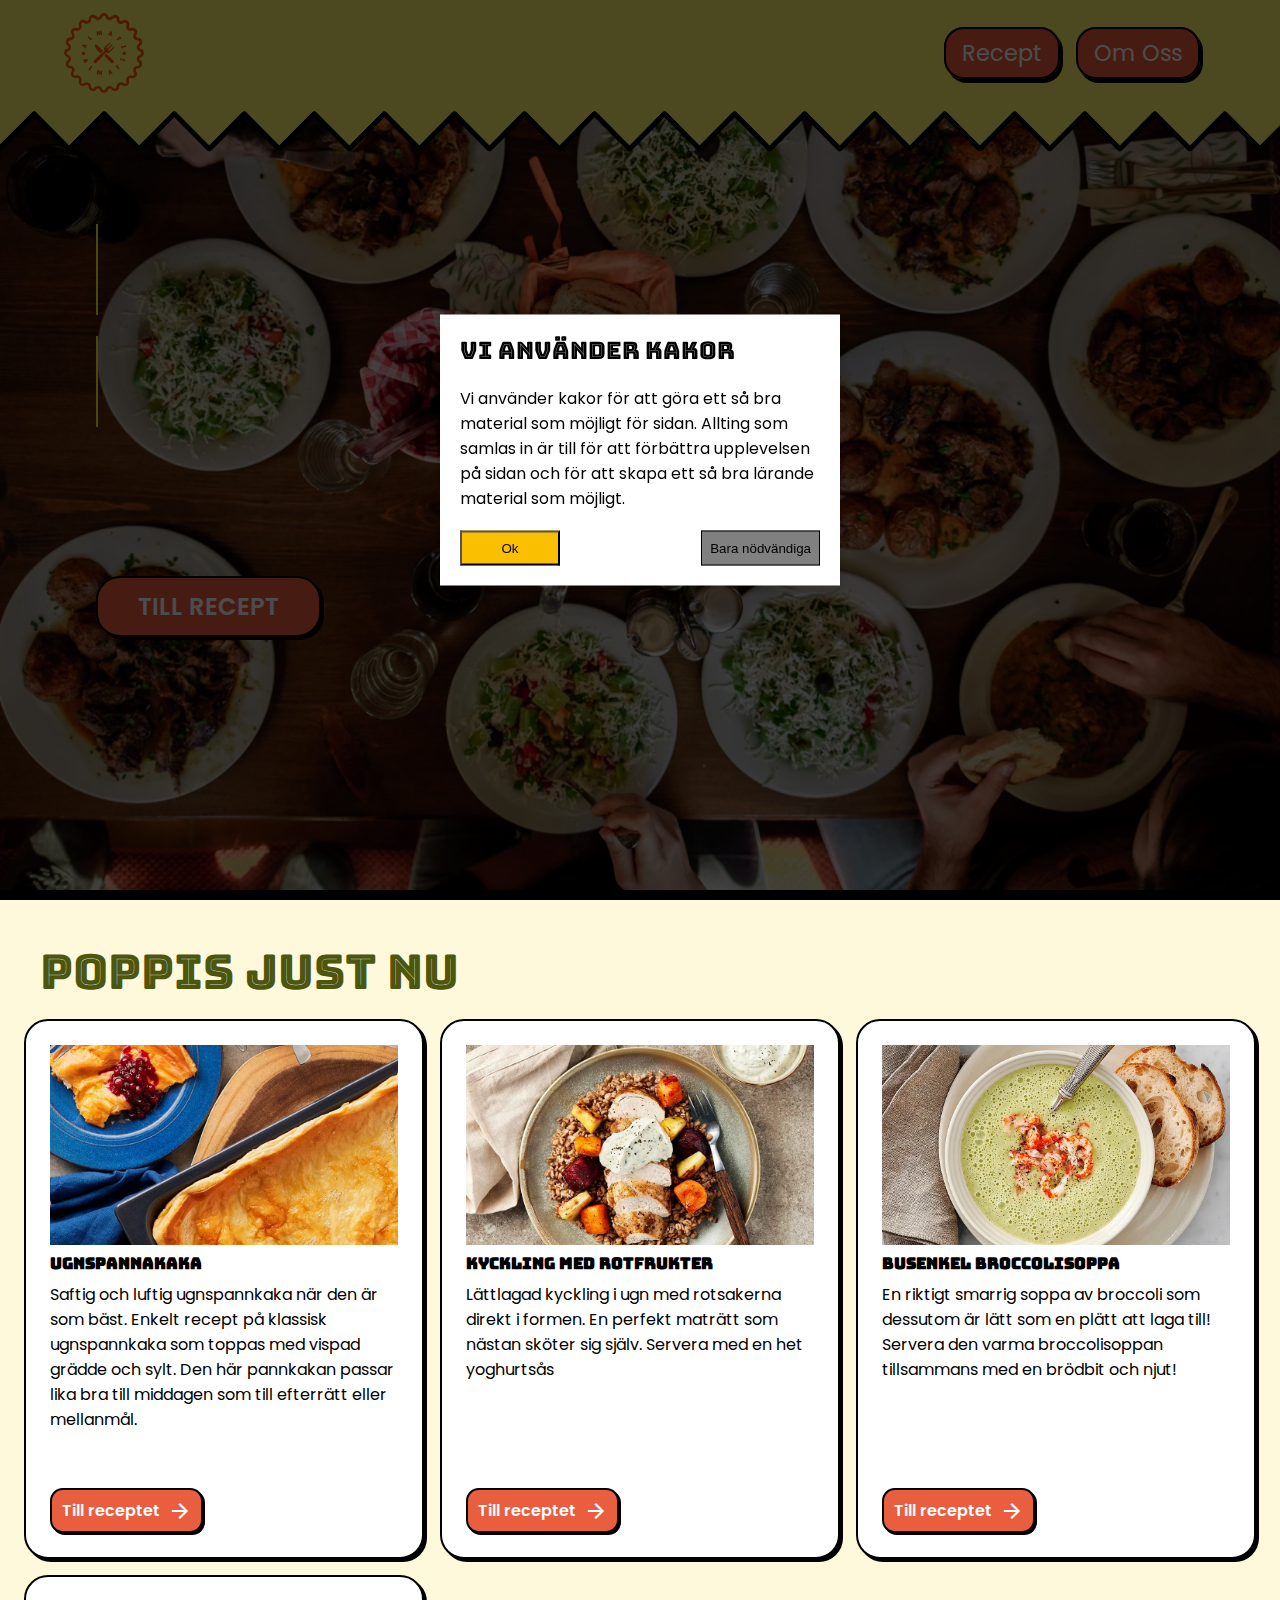
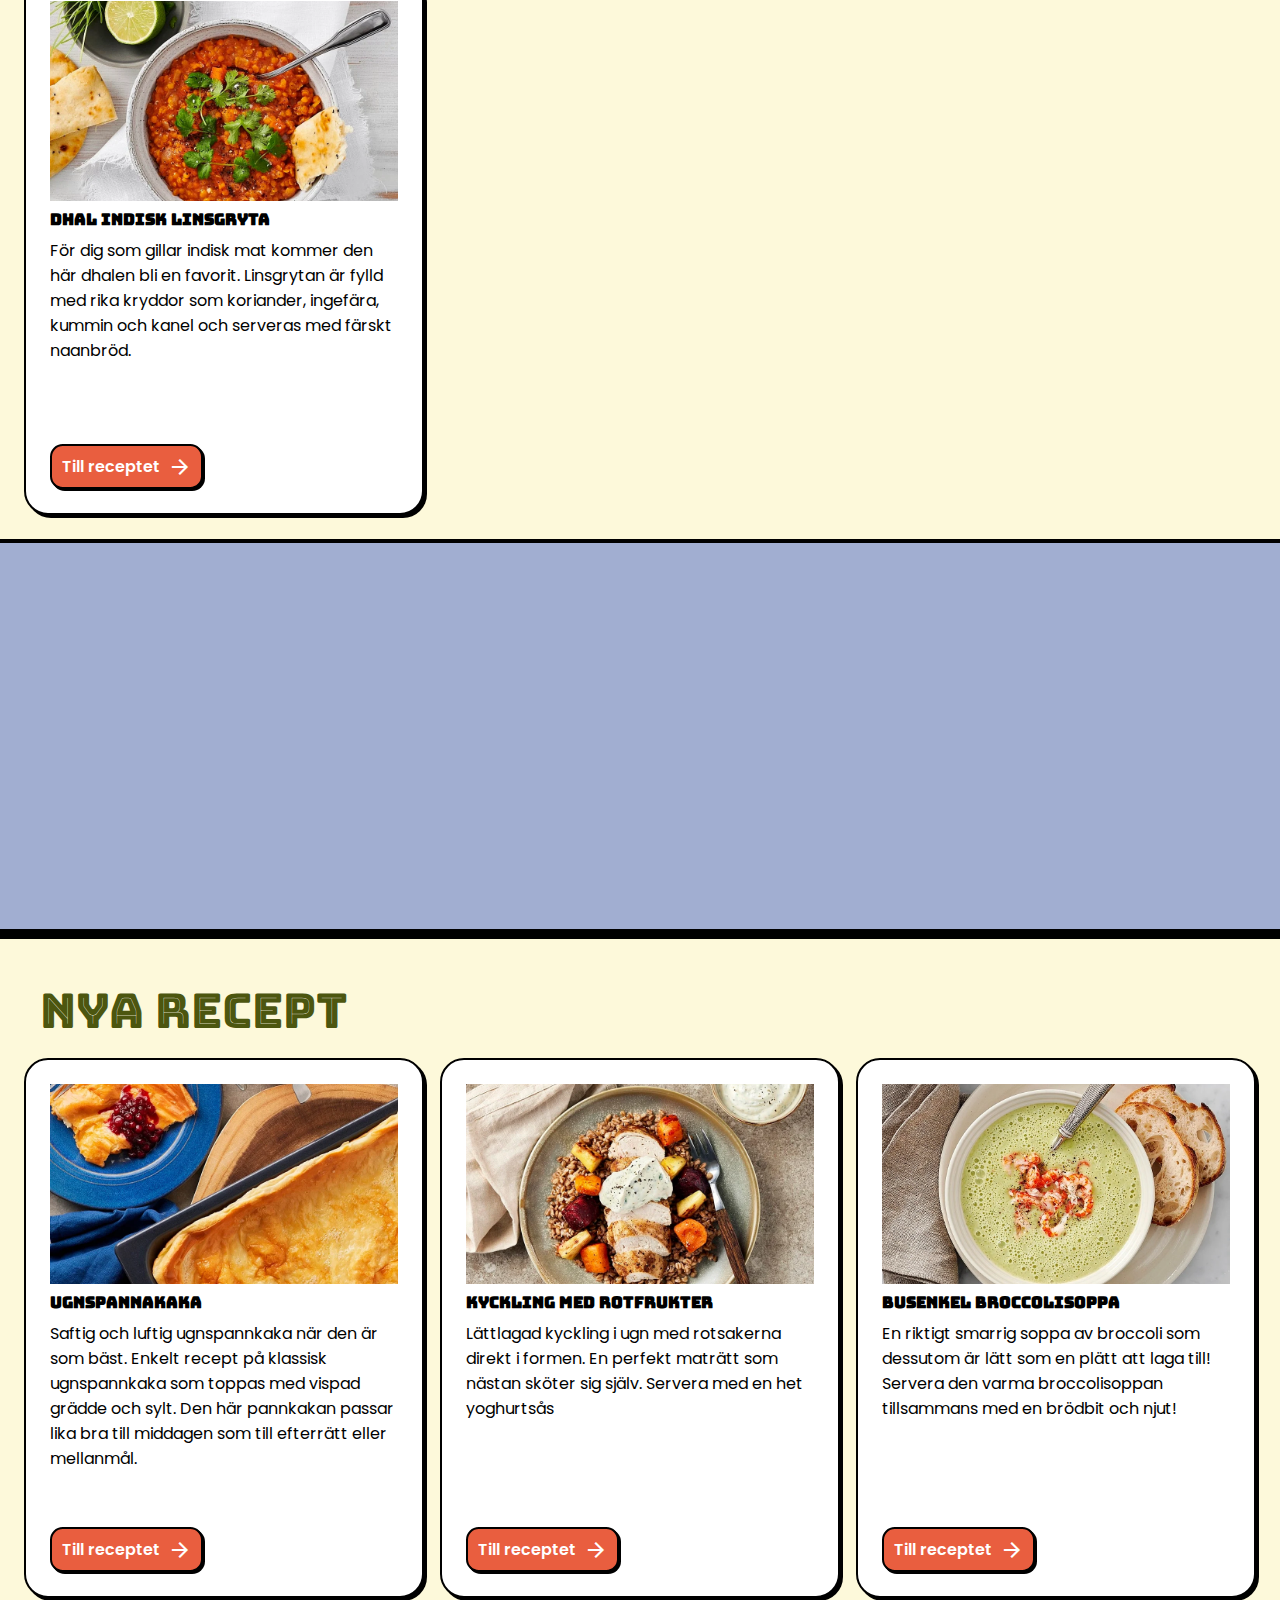
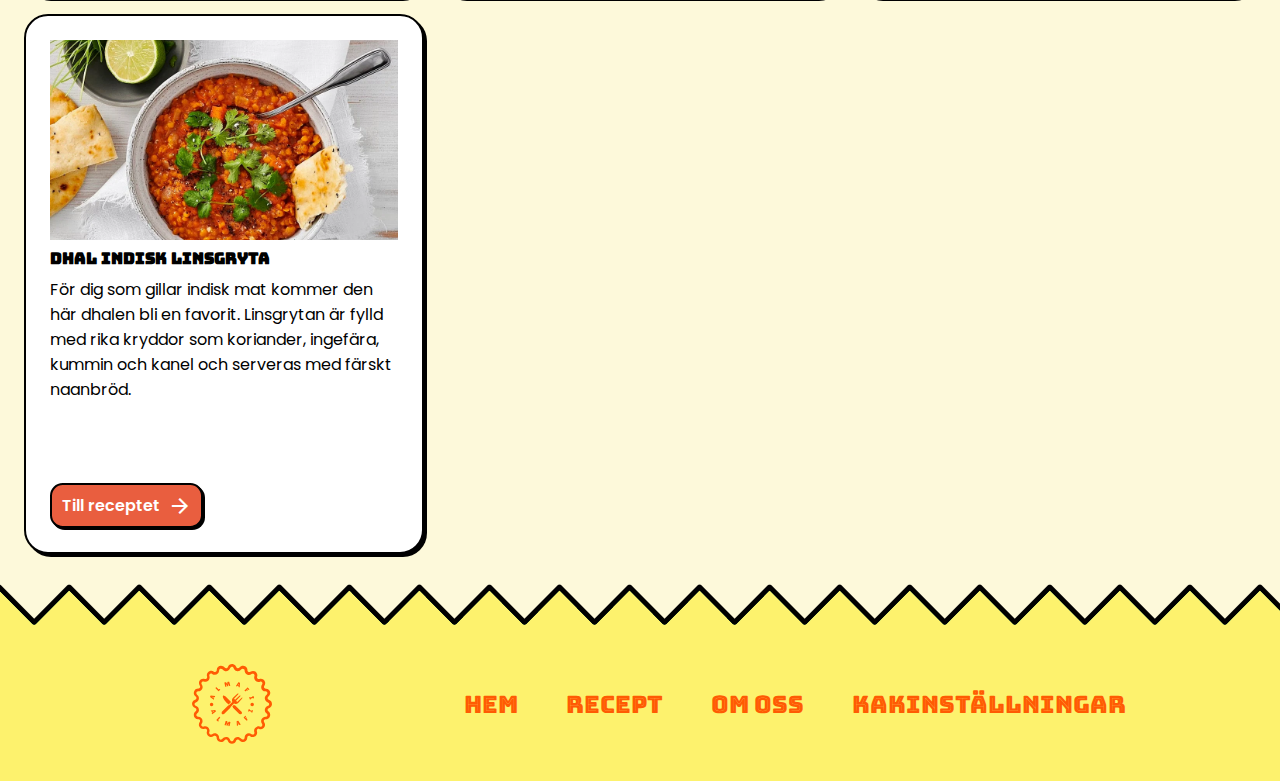
<file: index.html>
<!DOCTYPE html>
<html lang="dv">
  <head>
    <meta charset="UTF-8" />
    <meta name="viewport" content="width=device-width, initial-scale=1.0" />
    <meta name="description" content="Billiga och goda recept till alla">
    <title>Almafi</title>
    <link
      href="https://fonts.googleapis.com/icon?family=Material+Icons"
      rel="stylesheet"
    />
    <link rel="preconnect" href="https://fonts.googleapis.com" />
    <link rel="preconnect" href="https://fonts.gstatic.com" crossorigin />
    <link
      href="https://fonts.googleapis.com/css2?family=Poppins:ital,wght@0,300;0,400;0,500;0,600;1,200;1,300;1,400&display=swap"
      rel="stylesheet"
    />
    <link rel="preconnect" href="https://fonts.googleapis.com" />
    <link rel="preconnect" href="https://fonts.gstatic.com" crossorigin />
    <link
      href="https://fonts.googleapis.com/css2?family=Bungee+Inline&display=swap"
      rel="stylesheet"
    />
    <link rel="stylesheet" href="style.css" />
    <script src="js/cookie-consent.js"></script>
  </head>
  <body>
    <!-- Cookie Popup -->
    <div id="cookie-popup" class="cookie-popup">
      <div class="popup-content">
        <span id="close-icon" class="close-icon">×</span>
        <h2>Vi använder kakor</h2>
        <p>
          Vi använder kakor för att göra ett så bra material som möjligt för
          sidan. Allting som samlas in är till för att förbättra upplevelsen på
          sidan och för att skapa ett så bra lärande material som möjligt.
        </p>
        <div class="cookie-switch-container">
          <span id="cookie-status" class="cookie-status">Kakinställningar</span>
          <label class="switch">
            <input type="checkbox" id="cookie-switch" />
            <span class="slider round"></span>
          </label>
        </div>
        <section class="kakPopup">
          <button id="ok-button" style="display: none">Ok</button>
          <button id="only-necessary-button" style="display: none">
            Bara nödvändiga
          </button>
        </section>
      </div>
    </div>
    <header class="main-header">
      <nav class="mobile-nav">
        <section class="menuHeader">
          <span class="material-icons closeIcon"> close </span>
          <a href="index.html"><img class="logo" src="/img/Logogreen.svg" alt="Almafis logotyp" /></a>
        </section>
        <ul class="menuList">
          <li><a href="index.html">Hem</a></li>
          <li><a href="recept.html">Recept</a></li>
          <li><a href="omOss.html">Om oss</a></li>
        </ul>
      </nav>
      <section id="mobile-headerMenu" class="mobile-menuIconContainer">
        <img class="icon" src="/img/menu 1.svg" alt="En knapp som leder till menyn"/>
      </section>
      <a href="index.html"><img class="logo" src="/img/logo_r.svg" alt="Almafis logotyp"/></a>
      <nav class="desktop-nav">
        <ul>
          <li><a href="recept.html"> Recept </a></li>
          <li><a href="omOss.html"> Om Oss </a></li>
        </ul>
      </nav>
      <section class="border-container header">
        <div class="border-image header"></div>
      </section>
    </header>
    <section id="hero">
      <section class="text">
        <div class="heroTextContainer">
          <div class="heroText textBox1">
            <p>NÄR ÄR</p>
          </div>
        </div>
      <div class="heroTextContainer">
        <div class="heroText textBox2">
          <p>MATEN</p>
        </div>
      </div>
      <div class="heroTextContainer">
        <div class="heroText textBox3">
          <p>KLAR?</p>
        </div>
      </div>
        <a href="recept.html" class="heroButton"> TILL RECEPT </a>
      </section>
    </section>
    <main class="container">
      <section class="popular cardContainer">
        <h2 class="mid-rubrik1">Poppis just nu</h2>
        <div class="popular-cards" data-user-popular>
          <template data-user-template>
            <article class="card">
              <div>
                <div class="imageContainer">
                  <img data-image />
                </div>
                <h2 data-header class="cardHeader"></h2>
                <p data-desc class="cardDesc"></p>
              </div>
              <a href="individuellaRecept.html" class="cardLink linkListener">
                <span class="linkText linkListener"> Till receptet</span>
                <span class="material-icons linkIcon linkListener">
                  arrow_forward
                </span>
              </a>
            </article>
          </template>
        </div>
      </section>
      <section class="tips">
        <div class="imageChecker"></div>
        <img class="tipsImage banana" src="/img/banana.svg" alt="En tecknad banan-figur som ler mot tittaren"/>
        <div class="speechBubble bubble1">
          <div class="bubbleChecker1"></div>
          Superenkla recept! Rekommenderar starkt!
        </div>
        <div class="speechBubble bubble2">
          <div class="bubbleChecker2"></div>
          Hur gott som helst, och såååå billigt!
        </div>
        <img class="tipsImage cherry" src="/img/cherries.svg" alt="En tecknad körsbär-figur som ler mot tittaren"/>
      </section>
      <section class="popular cardContainer">
        <h2 class="mid-rubrik1">Nya recept</h2>
        <div class="popular-cards" data-user-popular>
          <!-- rör ej template HTML -->
          <template data-user-template>
            <div class="card">
              <a href="individuellaRecept.html" class="cardLink">
                <p data-cat></p>
                <h3 data-header></h3>
                <img data-image />
              </a>
            </div>
          </template>
        </div>
      </section>
      <!--<section class="teamContainer">
        <h2>Vårat Team</h2>
        <div class="teamPic">
          <figure>
            <img src="img/Fim.jpg" alt="Fim" class="picture" />
            <figcaption>Fim "Unicorn"</figcaption>
          </figure>
          <figure>
            <img src="img/Markus.jpg" alt="Markus" class="picture" />
            <figcaption>Markus "Code Master"</figcaption>
          </figure>
          <figure>
            <img src="img/Alicia.png" alt="Alicia" class="picture" />
            <figcaption>Alicia "Design"</figcaption>
          </figure>
        </div>
      </section>-->
    </main>
    <div class="border-container">
      <div class="border-image"></div>
    </div>
    <footer id="main-footer">
      <div class="footer-inside">
        <img class="logo" src="/img/logo_r.svg" alt="Almafis logotyp"/>
        <ul>
          <li><a href="index.html">Hem</a></li>
          <li><a href="recept.html">Recept</a></li>
          <li><a href="omOss.html">Om Oss</a></li>
          <li class="cookietagg">
            <button id="cookie-settings-button" class="cookie-settings-button">
              Kakinställningar
            </button>
          </li>
        </ul>
      </div>
      <!-- <div class="cookieSettings">
        <button id="cookie-settings-button" class="cookie-settings-button">
          Kakinställningar
        </button>
        <a href="privacy-policy.html">Integritetspolicy</a>
      </div> -->
    </footer>
    <script src="/js/script.js"></script>
  </body>
</html>
</file>
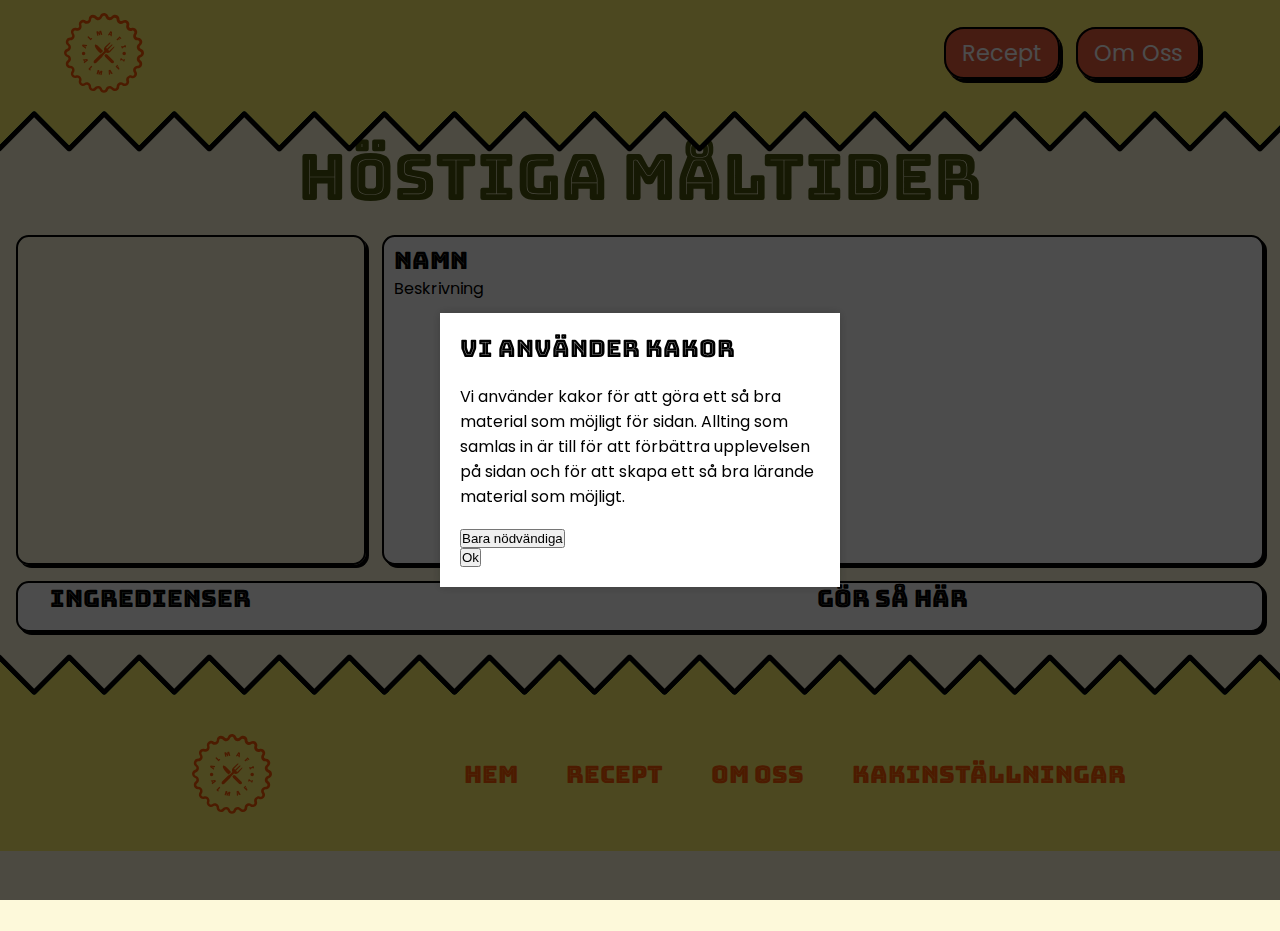
<file: individuellaRecept.html>
<!DOCTYPE html>
<html lang="sv">
<head>
    <meta charset="UTF-8">
    <meta name="viewport" content="width=device-width, initial-scale=1.0">
    <title>Document</title>
    <link href="https://fonts.googleapis.com/icon?family=Material+Icons"
    rel="stylesheet">
    <link rel="preconnect" href="https://fonts.googleapis.com">
    <link rel="preconnect" href="https://fonts.gstatic.com" crossorigin>
    <link href="https://fonts.googleapis.com/css2?family=Poppins:ital,wght@0,300;0,400;0,500;0,600;1,200;1,300;1,400&display=swap" rel="stylesheet">
    <link rel="preconnect" href="https://fonts.googleapis.com">
<link rel="preconnect" href="https://fonts.gstatic.com" crossorigin>
<link href="https://fonts.googleapis.com/css2?family=Bungee+Inline&display=swap" rel="stylesheet">
    <link rel="stylesheet" href="style.css">
</head>
<body>
    <div id="cookie-popup" class="cookie-popup">
        <div class="popup-content">
          <span id="close-icon" class="close-icon">×</span>
          <h2>Vi använder kakor</h2>
          <p>
            Vi använder kakor för att göra ett så bra material som möjligt för
            sidan. Allting som samlas in är till för att förbättra upplevelsen på
            sidan och för att skapa ett så bra lärande material som möjligt.
          </p>
          <div class="cookie-switch-container">
            <span id="cookie-status" class="cookie-status">Kakinställningar</span>
            <label class="switch">
              <input type="checkbox" id="cookie-switch" />
              <span class="slider round"></span>
            </label>
          </div>
          <button id="only-necessary-button" style="display: none">
            Bara nödvändiga
          </button>
          <button id="ok-button" style="display: none">Ok</button>
        </div>
      </div>
    <header class="main-header">
        <nav class="mobile-nav">
            <span class="material-icons closeIcon">
                close
                </span>
            <ul class="menuList">
                <li><a href="index.html">Hem</a></li>
                <li><a href="recept.html">Recept</a></li>
                <li><a href="omOss.html">Om</a></li>
            </ul>
        </nav>
        <div id="mobile-headerMenu" class="mobile-menuIconContainer">
            <img class="icon" src="/img/menu 1.svg">
        </div>
        <a href="index.html"><img class="logo" src="/img/logo_r.svg"></a>
        <nav class="desktop-nav">
            <ul>
                <li><a href="recept.html">
                    Recept
                </a></li>
                <li><a href="omOss.html">
                    Om Oss
                </a></li>
            </ul>
        </nav>
        <div class="border-container header">
            <div class="border-image header"></div>
          </div>
    </header>
    <main class="individuellaContainer">
        <h2 id="rubrik">Höstiga måltider</h2>
        <div class="container">
            <div class="topContainer">
                <div id="imageContainer"></div>
                <div class="descContainer">
                    <h2 id="recipeName">Namn</h2>
                    <p id="recipeDesc">Beskrivning</p>
                </div>
            </div>
            <div class="contentContainer">
                <div class="contentSection ingredients">
                    <h2>Ingredienser</h2>
                    <ul id="ingredientList"></ul>
                </div>
                <div class="contentSection steps">
                    <h2>Gör så här</h2>
                    <ol id="stepList"></ul>
                </div>
            </div>
        </div>
    </main>
    <div class="border-container">
        <div class="border-image"></div>
      </div>
    <footer id="main-footer">
        <div class="footer-inside">
          <img class="logo" src="/img/logo_r.svg" />
          <ul>
            <li><a href="index.html">Hem</a></li>
            <li><a href="recept.html">Recept</a></li>
            <li><a href="omOss.html">Om Oss</a></li>
            <li class="cookietagg">
              <button id="cookie-settings-button" class="cookie-settings-button">
                Kakinställningar
              </button>
            </li>
          </ul>
        </div>
        <!-- <div class="cookieSettings">
          <button id="cookie-settings-button" class="cookie-settings-button">
            Kakinställningar
          </button>
          <a href="privacy-policy.html">Integritetspolicy</a>
        </div> -->
      </footer>
      <script src="/js/cookie-consent.js"></script>
        <script src="/js/individuellaRecept.js"></script>
</body>
</html>
</file>
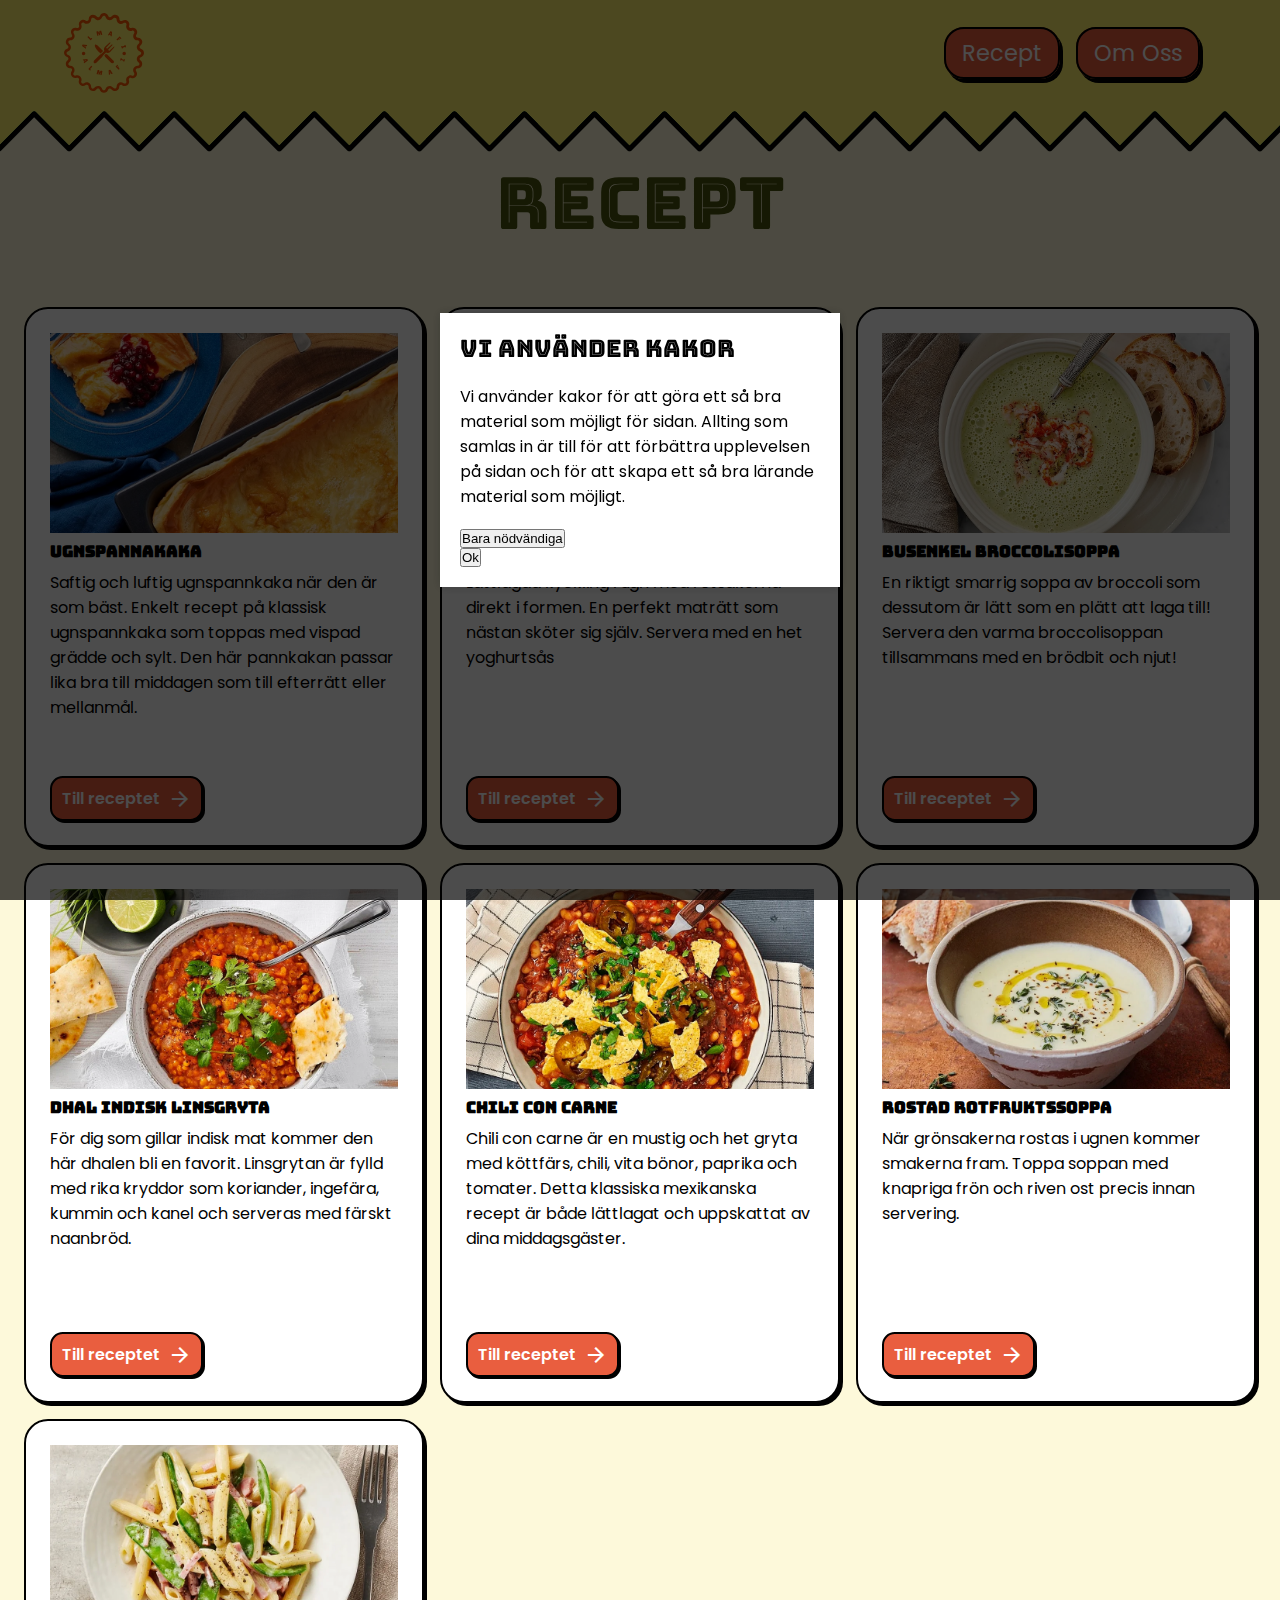
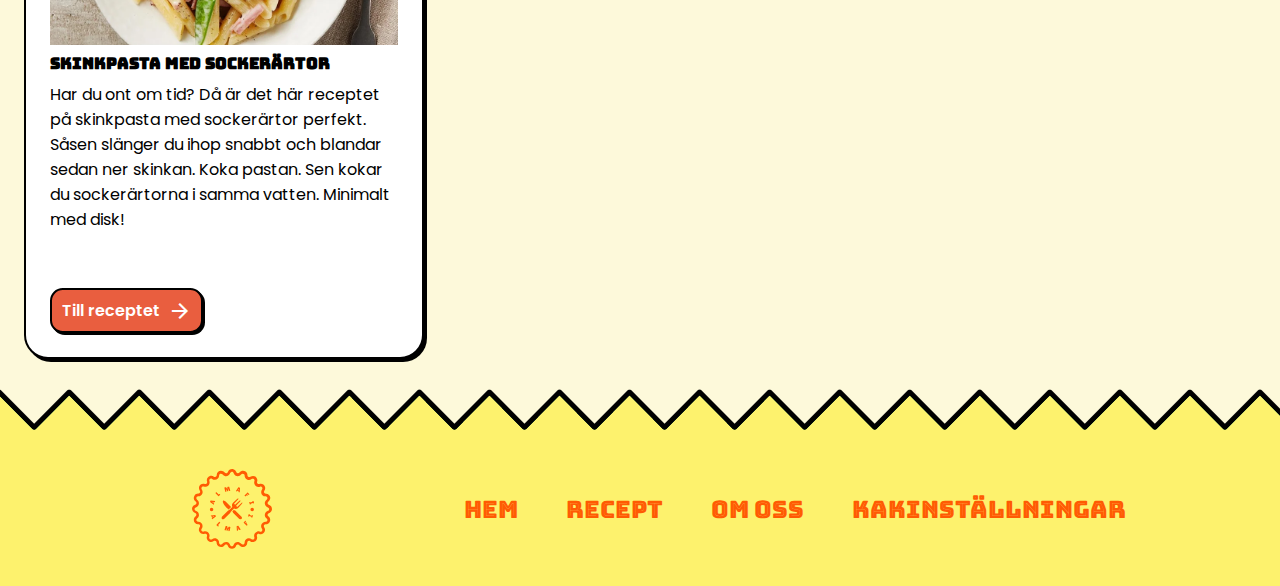
<file: recept.html>
<!DOCTYPE html>
<html lang="sv">
  <head>
    <meta charset="UTF-8" />
    <meta name="viewport" content="width=device-width, initial-scale=1.0" />
    <title>Om oss</title>
    <link
      href="https://fonts.googleapis.com/icon?family=Material+Icons"
      rel="stylesheet"
    />
    <link rel="preconnect" href="https://fonts.googleapis.com" />
    <link rel="preconnect" href="https://fonts.gstatic.com" crossorigin />
    <link
      href="https://fonts.googleapis.com/css2?family=Poppins:ital,wght@0,300;0,400;0,500;0,600;1,200;1,300;1,400&display=swap"
      rel="stylesheet"
    />
    <link rel="preconnect" href="https://fonts.googleapis.com" />
    <link rel="preconnect" href="https://fonts.gstatic.com" crossorigin />
    <link
      href="https://fonts.googleapis.com/css2?family=Bungee+Inline&display=swap"
      rel="stylesheet"
    />
    div.fim*3
    <link rel="stylesheet" href="style.css" />
  </head>
  <body>
    <div id="cookie-popup" class="cookie-popup">
      <div class="popup-content">
        <span id="close-icon" class="close-icon">×</span>
        <h2>Vi använder kakor</h2>
        <p>
          Vi använder kakor för att göra ett så bra material som möjligt för
          sidan. Allting som samlas in är till för att förbättra upplevelsen på
          sidan och för att skapa ett så bra lärande material som möjligt.
        </p>
        <div class="cookie-switch-container">
          <span id="cookie-status" class="cookie-status">Kakinställningar</span>
          <label class="switch">
            <input type="checkbox" id="cookie-switch" />
            <span class="slider round"></span>
          </label>
        </div>
        <button id="only-necessary-button" style="display: none">
          Bara nödvändiga
        </button>
        <button id="ok-button" style="display: none">Ok</button>
      </div>
    </div>
    <div class="omOssBody">
      <header class="main-header">
        <nav class="mobile-nav">
          <span class="material-icons closeIcon"> close </span>
          <ul class="menuList">
            <li><a href="index.html">Hem</a></li>
            <li><a href="recept.html">Recept</a></li>
            <li><a href="omOss.html">Om</a></li>
          </ul>
        </nav>
        <div id="mobile-headerMenu" class="mobile-menuIconContainer">
          <img class="icon" src="/img/menu 1.svg" />
        </div>
        <a href="index.html"><img class="logo" src="/img/logo_r.svg" /></a>
        <nav class="desktop-nav">
          <ul>
            <li><a href="recept.html"> Recept </a></li>
            <li><a href="omOss.html"> Om Oss </a></li>
          </ul>
        </nav>
        <div class="border-container header">
          <div class="border-image header"></div>
        </div>
      </header>
      <section id="headerText">
        <div class="emptyBox"></div>
        <div class="siteHeading">
          <h2>Recept</h2>
        </div>
      </section>
      <main class="container">
        <section class="popular">
          <div class="popular-cards" data-user-popular>
            <template data-user-template>
              <article class="card">
                <div>
                  <div class="imageContainer">
                    <img data-image />
                  </div>
                  <h2 data-header class="cardHeader"></h2>
                  <p data-desc class="cardDesc"></p>
                </div>
                <a href="individuellaRecept.html" class="cardLink linkListener">
                  <span class="linkText linkListener"> Till receptet</span>
                  <span class="material-icons linkIcon linkListener">
                    arrow_forward
                  </span>
                </a>
              </article>
            </template>
          </div>
        </section>
      </main>
      <div class="border-container">
        <div class="border-image"></div>
      </div>
      <footer id="main-footer">
        <div class="footer-inside">
          <img class="logo" src="/img/logo_r.svg" />
          <ul>
            <li><a href="index.html">Hem</a></li>
            <li><a href="recept.html">Recept</a></li>
            <li><a href="omOss.html">Om Oss</a></li>
            <li class="cookietagg">
              <button
                id="cookie-settings-button"
                class="cookie-settings-button"
              >
                Kakinställningar
              </button>
            </li>
          </ul>
        </div>
        <!-- <div class="cookieSettings">
          <button id="cookie-settings-button" class="cookie-settings-button">
            Kakinställningar
          </button>
          <a href="privacy-policy.html">Integritetspolicy</a>
        </div> -->
      </footer>
    </div>
    <script src="js/omOss.js"></script>
    <script src="js/cookie-consent.js"></script>
  </body>
</html>
</file>
<file: style.css>
*,
html {
  margin: 0;
  padding: 0;
  box-sizing: border-box;
}

body {
  font-family: "Poppins", sans-serif;
  background-color: #fdf9da;
}

h2 {
  font-family: "Bungee Inline", sans-serif;
  font-weight: 300;
}

/* Styles for the cookie popup */
.cookie-popup {
  display: none;
  position: fixed;
  top: 0;
  left: 0;
  width: 100%;
  height: 100%;
  background-color: rgba(0, 0, 0, 0.7); /* Semi-transparent background */
  z-index: 999; /* Ensure it's above other elements */
}
.cookie-popup .popup-content {
  position: absolute;
  top: 50%;
  left: 50%;
  transform: translate(-50%, -50%);
  background-color: white;
  padding: 20px;
  box-shadow: 0px 0px 10px rgba(0, 0, 0, 0.2);
  max-width: 400px;
  min-width: 80%;
  /* Add styles for the close icon */
}
@media (min-width: 800px) {
  .cookie-popup .popup-content {
    min-width: 20%;
  }
}
.cookie-popup .popup-content h2 {
  font-size: 1.5rem;
}
.cookie-popup .popup-content p {
  margin: 20px 0;
}
.cookie-popup .popup-content .kakPopup {
  display: flex;
  justify-content: space-between;
  font-size: 1rem;
}
.cookie-popup .popup-content .kakPopup #only-necessary-button {
  border: none;
  background-color: grey;
  padding: 0.5rem;
  border: 1px solid black;
}
.cookie-popup .popup-content .kakPopup #ok-button {
  background-color: #fac000;
  padding: 0.5rem;
  width: 100px;
}
.cookie-popup .popup-content .kakPopup #ok-button:hover {
  background-color: #bd9a26;
}
.cookie-popup .popup-content .b {
  text-align: center;
}
.cookie-popup .popup-content .close-icon {
  position: absolute;
  top: 10px;
  right: 10px;
  font-size: 24px;
  cursor: pointer;
  display: none; /* Initially hidden */
}
.cookie-popup .popup-content .cookie-switch-container {
  display: flex;
  align-items: center;
  justify-content: space-between;
  gap: 1rem;
  margin: 1rem 0;
  /* Switch */
}
.cookie-popup .popup-content .cookie-switch-container .switch {
  position: relative;
  display: inline-block;
  width: 60px;
  height: 34px;
  /* Rounded sliders */
}
.cookie-popup .popup-content .cookie-switch-container .switch .slider {
  position: absolute;
  cursor: pointer;
  top: 0;
  left: 0;
  right: 0;
  bottom: 0;
  background-color: #ccc;
  transition: 0.4s;
}
.cookie-popup .popup-content .cookie-switch-container .switch .slider:before {
  position: absolute;
  content: "";
  height: 26px;
  width: 26px;
  left: 4px;
  bottom: 4px;
  background-color: white;
  transition: 0.4s;
}
.cookie-popup .popup-content .cookie-switch-container .switch input:checked + .slider {
  background-color: #2196f3;
}
.cookie-popup .popup-content .cookie-switch-container .switch input:focus + .slider {
  box-shadow: 0 0 1px #2196f3;
}
.cookie-popup .popup-content .cookie-switch-container .switch input:checked + .slider:before {
  transform: translateX(26px);
}
.cookie-popup .popup-content .cookie-switch-container .switch .slider.round {
  border-radius: 34px;
}
.cookie-popup .popup-content .cookie-switch-container .switch .slider.round:before {
  border-radius: 50%;
}
.cookie-popup .popup-content .cookie-switch-container .switch .cook-settings {
  display: flex;
  justify-content: space-between;
  align-items: center;
  margin-bottom: 1rem;
}
.cookie-popup .popup-content .cookie-switch-container .switch input {
  opacity: 0;
  width: 0;
  height: 0;
}

@media (min-width: 500px) {
  .popular-cards {
    display: flex;
    flex-wrap: wrap;
    gap: 1rem;
    max-width: 1400px;
  }
}

.card {
  min-height: 540px;
  display: flex;
  flex-direction: column;
  justify-content: space-between;
  margin-bottom: 2rem;
  border-radius: 1.5rem;
  padding: 1.5rem;
  border: solid 2px black;
  box-shadow: black 3px 3px;
  background-color: white;
}
@media (min-width: 500px) {
  .card {
    flex: 0 0 calc(50% - 0.5rem);
    margin-bottom: 0;
  }
}
@media (min-width: 700px) {
  .card {
    flex: 0 0 calc(33.3333333333% - 0.6666666667rem);
  }
}
@media (min-width: 1300px) {
  .card {
    flex: 0 0 calc(25% - 0.75rem);
  }
}
.card .imageContainer {
  height: 200px;
}
.card .imageContainer img {
  height: 100%;
  -o-object-fit: cover;
     object-fit: cover;
}
.card .cardHeader {
  font-size: 1rem;
  font-weight: bold;
  margin: 0.5rem 0 0.5rem 0;
}
.card .cardDesc {
  margin-bottom: 1rem;
}
.card .cardLink {
  padding: 0.5rem 0.6rem 0.5rem 0.6rem;
  background-color: #e95e3f;
  border: solid 2px black;
  box-shadow: black 2px 2px;
  border-radius: 0.8rem;
  display: inline-flex;
  align-items: center;
  width: -moz-fit-content;
  width: fit-content;
  color: black;
  text-decoration: none;
}
.card .cardLink .linkText {
  margin-right: 0.5rem;
  font-weight: 600;
  color: white;
}
.card .cardLink .linkIcon {
  color: white;
}
.card.hide {
  display: none;
}
.card:last-child {
  margin-bottom: 0;
}

.omOssBody {
  min-height: 100vh;
  display: flex;
  flex-direction: column;
}

.mid-rubrik1 {
  color: #4c560f;
  font-size: 1.5rem;
  font-family: "Bungee Inline", sans-serif;
  font-weight: 300;
  margin: 1rem;
}
@media (min-width: 700px) {
  .mid-rubrik1 {
    font-size: 3rem;
  }
}

h3 {
  font-size: 1.5rem;
}

img {
  width: 100%;
  display: block;
  height: auto;
}

@media (min-width: 1300px) {
  .cardContainer {
    max-width: 1400px;
    margin: auto;
  }
}

.container {
  margin: auto;
}
.container .popular {
  padding: 1.5rem;
}

.logo {
  width: 60px;
  margin: auto;
  max-width: 120px;
}
@media (min-width: 700px) {
  .logo {
    width: 80px;
  }
}

.btn {
  display: inline-block;
  background-color: #ba3e5b;
  color: white;
  font-weight: 500;
  padding: 0.7rem 2rem;
  border-radius: 10px;
  border: none;
}
.btn.btn-submit {
  background-color: rgb(208, 64, 64);
}

.rubrik1-p {
  margin-bottom: 1rem;
}

.visually-hidden {
  clip: rect(0 0 0 0);
  -webkit-clip-path: inset(50%);
          clip-path: inset(50%);
  height: 1px;
  overflow: hidden;
  position: absolute;
  white-space: nowrap;
  width: 1px;
}

#search {
  padding: 2rem 1rem;
}

#search-bar {
  position: relative;
}
#search-bar #header-search {
  padding: 1rem 1rem 1rem 3rem;
  border-radius: 100px;
  border: 1px solid grey;
  width: 100%;
}
#search-bar #header-search.focus-border {
  border: 1px solid #ba3e5b;
  outline: none;
  box-shadow: 0px 0px 20px #ba3e5b;
}
#search-bar #btn-search {
  position: absolute;
  left: 1rem;
  top: 0;
  bottom: 0;
  background-color: transparent;
  border: none;
  cursor: pointer;
}

.user-recipes {
  display: flex;
  flex-direction: row;
  justify-content: center;
  align-items: flex-start;
  flex-wrap: wrap;
  gap: 1rem;
}

.chips {
  padding: 1rem 2rem;
}

.recept .recept-img {
  height: 400px;
}
.recept .recept-img img {
  width: 100%;
  height: 100%;
  -o-object-fit: cover;
     object-fit: cover;
}

.steps-container {
  padding: 2rem;
}

#categorys {
  margin-top: 1rem;
}

.chip + label {
  display: inline-block;
  background-color: #ba3e5b;
  border-radius: 5rem;
  padding: 0.5rem 1.5rem;
  margin-bottom: 0.4rem;
  color: white;
  font-size: 1rem;
  -webkit-user-select: none;
     -moz-user-select: none;
          user-select: none;
  cursor: pointer;
}
.chip[type=checkbox] {
  display: none;
}
.chip[type=checkbox]:checked + label {
  background-color: rgb(208, 64, 64);
}

.main-header {
  padding: 0.5rem 0 0.2rem 0;
  width: 100vw;
  max-width: 100%;
  background-color: #fdf26d;
  border-bottom: solid black 5px;
  position: fixed;
  top: 0;
  left: 0;
  z-index: 10;
}
.main-header.omOss {
  background-image: none;
  background-color: #1d1d1d;
}
@media (min-width: 700px) {
  .main-header {
    position: absolute;
    display: flex;
    justify-content: space-between;
    align-items: center;
    padding-right: 5vw;
    padding-left: 5vw;
    padding-top: 0.5rem;
    background-image: none;
    background-color: #fdf26d;
  }
}
.main-header .mobile-nav {
  height: 100vh;
  width: 100vw;
  max-width: 100%;
  background-color: white;
  z-index: 11;
  position: absolute;
  top: 0;
  left: -100vw;
  transition: left 800ms;
}
.main-header .mobile-nav.visible {
  left: 0;
}
.main-header .mobile-nav .menuHeader {
  background-color: #fdf9da;
  display: flex;
  align-items: center;
  padding: 1rem;
  justify-content: space-between;
}
.main-header .mobile-nav .menuHeader .closeIcon {
  font-size: 2.5rem;
  margin-right: 5rem;
}
.main-header .mobile-nav .menuList {
  background-color: #fdf9da;
  list-style: none;
  height: 100vh;
}
.main-header .mobile-nav .menuList li {
  font-family: "Bungee Inline", sans-serif;
  width: 100%;
  font-size: 2.6rem;
  flex: 0 0 10%;
  border-top: 1px solid #4c560f;
  border-bottom: 1px solid #4c560f;
  padding: 1.5rem;
}
.main-header .mobile-nav .menuList li a {
  color: #4c560f;
}
.main-header .mobile-menuIconContainer {
  position: absolute;
  left: 20px;
  top: 25%;
  background-color: #e95e3f;
  border: black solid 2px;
  box-shadow: black 1px 1px;
  border-radius: 8px;
  padding: 0.5rem;
}
.main-header .mobile-menuIconContainer .icon {
  width: 30px;
}
@media (min-width: 700px) {
  .main-header .mobile-menuIconContainer {
    display: none;
  }
}
.main-header .desktop-nav {
  display: none;
}
@media (min-width: 700px) {
  .main-header .desktop-nav {
    display: block;
    flex: 0 0 50%;
  }
}
.main-header .desktop-nav ul {
  list-style: none;
  display: flex;
  flex: 0 0 100%;
  justify-content: flex-end;
}
.main-header .desktop-nav ul:first-child a {
  margin-right: 1rem;
}
.main-header .desktop-nav ul li a {
  color: white;
  font-size: 1.4rem;
  background-color: #e95e3f;
  padding: 0.5rem 1rem 0.5rem 1rem;
  border: solid black 2px;
  box-shadow: black 3px 4px;
  border-radius: 20px;
  text-decoration: none;
}

#hero {
  position: relative;
  height: 100vh;
  width: 100vw;
  max-width: 100%;
  background-image: url(/img/hero_mobile.webp);
  background-repeat: no-repeat;
  background-size: cover;
  border-bottom: solid black 10px;
}
@media (min-width: 700px) {
  #hero {
    background-image: url(/img/hero.webp);
    padding: 5vw;
  }
}
#hero .heroTextContainer {
  height: 5rem;
  margin-top: 2rem;
}
#hero .text {
  padding-top: 8rem;
  padding-left: 2rem;
}
#hero .text .heroText {
  overflow: hidden;
  max-width: 2px;
  max-height: 0;
  transition: max-height 2s ease-in-out, max-width 2s ease-in-out;
  transition-delay: 0s, 1s;
}
#hero .text .heroText.expandHeight {
  max-height: 20rem;
  transition-delay: 0s, 0s;
}
#hero .text .heroText.expandWidth {
  max-width: 50rem;
}
#hero .text p {
  padding: 0 0.5rem 0 0.5rem;
  font-size: 4rem;
  font-family: "Bungee Inline", sans-serif;
  font-weight: 300;
  color: #4c560f;
  display: inline-block;
  line-height: 5rem;
  vertical-align: center;
  background-color: #f6f634;
  white-space: nowrap;
}
@media (min-width: 700px) {
  #hero .text p {
    padding: 0.4rem 2rem 0.3rem 0.5rem;
    font-size: 4rem;
  }
}
#hero .text .heroButton {
  margin-top: 3rem;
  display: inline-block;
  background-color: #e95e3f;
  border: solid 2px black;
  box-shadow: black 3px 3px;
  padding: 0.7rem 2.5rem;
  border-radius: 24px;
  font-size: 1.5rem;
  font-weight: 600;
  color: white;
  text-decoration: none;
}
.textField {
  padding: 0.6rem 1rem;
  border-radius: 0.625rem;
  border: 1px solid white;
}

#main-footer {
  background-color: #fdf26d;
  padding: 1.5rem 1.5rem 2rem 1rem;
}
@media (min-width: 700px) {
  #main-footer {
    padding-left: 5rem;
    padding-right: 5rem;
  }
}
#main-footer .footer-inside {
  margin: auto;
}
@media (min-width: 700px) {
  #main-footer .footer-inside {
    display: flex;
    align-items: center;
  }
}
#main-footer .footer-inside ul {
  list-style: none;
}
@media (min-width: 700px) {
  #main-footer .footer-inside ul {
    display: flex;
    flex: 0 0 70%;
    margin-left: 2rem;
  }
}
#main-footer .footer-inside ul .cookietagg {
  display: flex;
  justify-content: center;
}
#main-footer .footer-inside ul .cookietagg .cookie-settings-button {
  background-color: transparent;
  border: none;
  font-family: "Bungee Inline", sans-serif;
  font-size: 1.5rem;
  margin-left: 3rem;
  color: #ff5b03;
  text-decoration: underline;
  cursor: pointer;
}
#main-footer .footer-inside ul li {
  font-family: "Bungee Inline", sans-serif;
}
#main-footer .footer-inside ul li a {
  display: block;
  text-align: center;
  font-size: 1.5rem;
  margin-top: 1rem;
  color: #ff5b03;
  text-decoration: none;
}
@media (min-width: 700px) {
  #main-footer .footer-inside ul li a {
    display: inline-block;
    margin: 0 0 0 3rem;
  }
}
#main-footer .footer-inside ul li.cookietagg .cookie-settings-button {
  text-decoration: none;
}

.tips {
  width: 100vw;
  height: 400px;
  max-width: 100%;
  background-color: #a1aed1;
  position: relative;
  overflow: hidden;
  border-top: solid black 4px;
  border-bottom: solid black 10px;
}
@media (min-width: 700px) {
  .tips {
    height: 400px;
  }
}
.tips .imageChecker {
  height: 50px;
  width: 50px;
  position: absolute;
  top: 0px;
  left: 10px;
}
.tips .tipsImage {
  width: 50vw;
  max-width: 450px;
  z-index: 3;
  animation: rotation 3s infinite linear;
  position: absolute;
  transition: left 1s ease-out, right 1s ease-out;
}
@media (min-width: 700px) {
  .tips .tipsImage {
    transition: left 1.7s ease-out, right 1.7s ease-out;
  }
}
.tips .tipsImage.banana {
  top: 4vh;
  left: -100vw;
  width: 40vw;
}
@media (min-width: 700px) {
  .tips .tipsImage.banana {
    width: 20vw;
  }
}
.tips .tipsImage.banana.animation {
  left: -15vw;
}
@media (min-width: 700px) {
  .tips .tipsImage.banana.animation {
    left: 0vw;
  }
}
.tips .tipsImage.cherry {
  bottom: 5vh;
  right: -100vw;
  width: 45vw;
}
.tips .tipsImage.cherry.animation {
  right: -10vw;
}
@media (min-width: 700px) {
  .tips .tipsImage.cherry.animation {
    width: 28vw;
    right: 0vw;
    bottom: 2vh;
  }
}
@keyframes rotation {
  0% {
    -webkit-transform: rotate(0deg);
  }
  25% {
    -webkit-transform: rotate(6deg);
  }
  50% {
    -webkit-transform: rotate(0deg);
  }
  75% {
    -webkit-transform: rotate(-6deg);
  }
  100% {
    -webkit-transform: rotate(0deg);
  }
}
.tips .speechBubble {
  border: solid black 4px;
  background-color: white;
  padding: 2rem;
  width: 50vw;
  max-width: 525px;
  min-height: 130px;
  border-radius: 32px;
  position: absolute;
  font-size: 0.8rem;
  font-weight: bold;
  transition: left 1s ease-out, right 1s ease-out;
}
@media (min-width: 450px) {
  .tips .speechBubble {
    font-size: 1rem;
  }
}
@media (min-width: 700px) {
  .tips .speechBubble {
    transition: left 1.6s ease-out, right 1.6s ease-out;
  }
}
.tips .speechBubble.bubble1 {
  top: 4vh;
  right: -100vw;
}
.tips .speechBubble.bubble1.animation {
  right: 22vw;
}
@media (min-width: 700px) {
  .tips .speechBubble.bubble1.animation {
    right: 22vw;
  }
}
@media (min-width: 1300px) {
  .tips .speechBubble.bubble1.animation {
    right: 38vw;
  }
}
.tips .speechBubble.bubble1:before {
  content: "";
  width: 0px;
  height: 0px;
  position: absolute;
  border-left: 10px solid transparent;
  border-right: 10px solid black;
  border-top: 10px solid transparent;
  border-bottom: 10px solid transparent;
  left: -23px;
}
.tips .speechBubble.bubble1:after {
  content: "";
  width: 0px;
  height: 0px;
  position: absolute;
  border-left: 10px solid transparent;
  border-right: 10px solid #fff;
  border-top: 10px solid transparent;
  border-bottom: 10px solid transparent;
  left: -18px;
  top: 32px;
}
.tips .speechBubble.bubble2 {
  bottom: 2vh;
  left: -100vw;
}
.tips .speechBubble.bubble2.animation {
  left: 12vw;
}
@media (min-width: 700px) {
  .tips .speechBubble.bubble2.animation {
    left: 19vw;
  }
}
@media (min-width: 1000px) {
  .tips .speechBubble.bubble2.animation {
    left: 21vw;
  }
}
@media (min-width: 1300px) {
  .tips .speechBubble.bubble2.animation {
    left: 32vw;
  }
}
.tips .speechBubble.bubble2:before {
  content: "";
  width: 0px;
  height: 0px;
  position: absolute;
  border-left: 10px solid rgb(0, 0, 0);
  border-right: 10px solid transparent;
  border-top: 10px solid transparent;
  border-bottom: 10px solid transparent;
  right: -23px;
  bottom: 75px;
}
.tips .speechBubble.bubble2:after {
  content: "";
  width: 0px;
  height: 0px;
  position: absolute;
  border-left: 10px solid #fff;
  border-right: 10px solid transparent;
  border-top: 10px solid transparent;
  border-bottom: 10px solid transparent;
  right: -18px;
  bottom: 75px;
}

.border-container {
  background-color: #fdf9da;
  overflow: hidden;
  height: 60px;
  margin-bottom: -3px;
}
.border-container .border-image {
  height: 60px;
  background: url("/img/border.png") repeat-x;
  animation: slide 50s linear infinite;
  width: 5600px;
}
@keyframes slide {
  0% {
    transform: translate(0);
  }
  100% {
    transform: translate(-1400px);
  }
}
.border-container.header {
  display: none;
  background-color: rgba(253, 249, 218, 0);
  position: absolute;
  max-width: 100%;
  bottom: -56px;
  left: 0;
}
@media (min-width: 700px) {
  .border-container.header {
    display: block;
  }
}
.border-container.header .border-image {
  background: url("/img/border-down.png") repeat-x;
}

#headerText {
  color: #4c560f;
  background-color: #fdf9da;
  padding: 2rem;
  font-family: "Bungee Inline", sans-serif;
}
#headerText .emptyBox {
  height: 51px;
}
#headerText .siteHeading {
  display: flex;
  justify-content: center;
  padding-top: 3rem;
  padding-bottom: 0;
  font-size: 3rem;
  max-height: 10rem;
  color: #4c560f;
}

#aboutUsTextConatiner {
  width: 80%;
  margin: auto;
}
@media (min-width: 1000px) {
  #aboutUsTextConatiner {
    width: 70%;
  }
}
#aboutUsTextConatiner .aboutUsTextBox {
  border-radius: 1.5rem;
  padding: 1.5rem;
  margin: 1rem 0;
  border: solid 2px black;
  box-shadow: black 3px 3px;
  overflow: hidden;
  background-color: white;
}
.teamContainer {
  background-color: #a1aed1;
}
.teamContainer h2 {
  text-align: center;
  padding-top: 2rem;
}
.teamContainer .teamPic {
  padding: 1rem 0;
  margin: 0 1rem;
}
@media (min-width: 1000px) {
  .teamContainer .teamPic {
    max-width: 1200px;
    margin: auto;
    display: flex;
    justify-content: space-between;
  }
}
.teamContainer .teamPic .personPic {
  margin-top: 2rem;
  border-radius: 1.5rem;
  border: solid 2px black;
  box-shadow: black 3px 3px;
  overflow: hidden;
}
@media (min-width: 1000px) {
  .teamContainer .teamPic .personPic {
    flex: 0 0 30%;
  }
}
.teamContainer .teamPic .personPic img {
  width: 100%;
}

.individuellaContainer {
  margin-bottom: 2rem;
  max-width: 1350px;
  margin: auto;
}
.individuellaContainer #rubrik {
  color: #4c560f;
  font-size: 1.8rem;
  font-family: "Bungee Inline", sans-serif;
  font-weight: 300;
  text-align: center;
  margin-top: 15vh;
}
@media (min-width: 700px) {
  .individuellaContainer #rubrik {
    font-size: 4rem;
  }
}
.individuellaContainer .container {
  padding: 1rem;
}
@media (min-width: 700px) {
  .individuellaContainer .container .topContainer {
    display: flex;
  }
}
.individuellaContainer .container .topContainer #imageContainer {
  padding: 0;
  overflow: hidden;
  border: solid 2px black;
  box-shadow: black 3px 3px;
  border-radius: 0.8rem;
  height: 330px;
  margin-bottom: 1rem;
}
@media (min-width: 700px) {
  .individuellaContainer .container .topContainer #imageContainer {
    flex: 0 0 350px;
  }
}
.individuellaContainer .container .topContainer #imageContainer .recipeImage {
  width: 100%;
  height: 100%;
  -o-object-fit: cover;
     object-fit: cover;
}
.individuellaContainer .container .topContainer .descContainer {
  padding: 0.5rem 0.6rem 0.5rem 0.6rem;
  border: solid 2px black;
  box-shadow: black 3px 3px;
  border-radius: 0.8rem;
  background-color: rgb(255, 255, 255);
  margin-bottom: 1rem;
}
@media (min-width: 700px) {
  .individuellaContainer .container .topContainer .descContainer {
    flex: 1 1 auto;
    margin-left: 1rem;
  }
}
.individuellaContainer .container .contentContainer {
  padding: 0.5rem 0.6rem 0.5rem 0.6rem;
  border: solid 2px black;
  box-shadow: black 3px 3px;
  border-radius: 0.8rem;
  background-color: rgb(255, 255, 255);
}
@media (min-width: 700px) {
  .individuellaContainer .container .contentContainer {
    display: flex;
    justify-content: space-between;
    padding: 0 2rem 1rem 2rem;
  }
}
.individuellaContainer .container .contentContainer .contentSection {
  flex: 0 0 35%;
}
.individuellaContainer .container #ingredientList {
  list-style: none;
}
.individuellaContainer .container #ingredientList li {
  margin-bottom: 0.5rem;
}
.individuellaContainer .container #stepList {
  list-style: none;
}
.individuellaContainer .container #stepList li {
  margin-bottom: 1rem;
}

.teamContainer {
  padding: 1.5rem;
}
.teamContainer h2 {
  color: #4c560f;
}
.teamContainer .teamPic .picture {
  height: 300px;
}
.teamContainer .teamPic figure {
  background-color: white;
  margin-top: 1rem;
  border: solid 2px black;
  box-shadow: black 3px 3px;
  border-radius: 1.5rem;
  overflow: hidden;
}
.teamContainer .teamPic figure figcaption {
  margin: 0.5rem 1rem;
}/*# sourceMappingURL=style.css.map */
</file>
